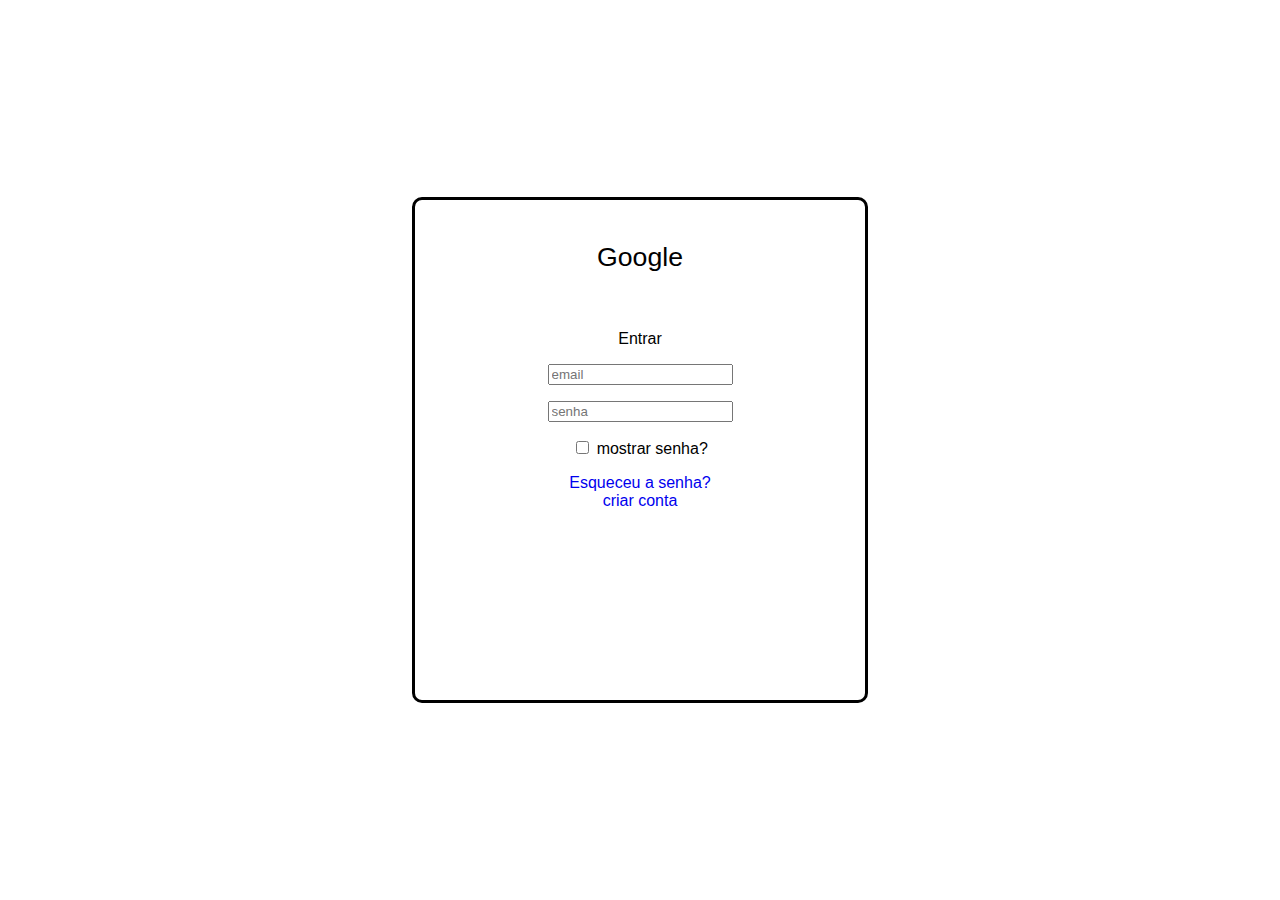
<file: index.html>
<!DOCTYPE html>
<html lang="pt-br">
<head>
    <meta charset="UTF-8">
    <meta http-equiv="X-UA-Compatible" content="IE=edge">
    <meta name="viewport" content="width=device-width, initial-scale=1.0">
    <title>ENTRAR</title>
    <link rel="stylesheet" href="style.css">
    
</head> 
<body> 
    <div class="login"> 
        <div class="logo"> <p>Google</p> </div>
        <p>Entrar</p>
        
        <div class="log">
            <p>
                <input type="email" name="" id="" placeholder="email">
            </p>

            <p><input type="password" name="" id="" placeholder="senha"> <br>
            </p>
            <p>
                <input type="checkbox" name="" id=""> mostrar senha? 
            </p>

                <p>
                    <a href="https://www.instagram.com/pedrodaniel.18_/">Esqueceu a senha?</a> <br>
                    <a href="index2.html"> criar conta</a>
                </p>

             </p>

        </div>

    </div>
    
</body>
</html>
</file>
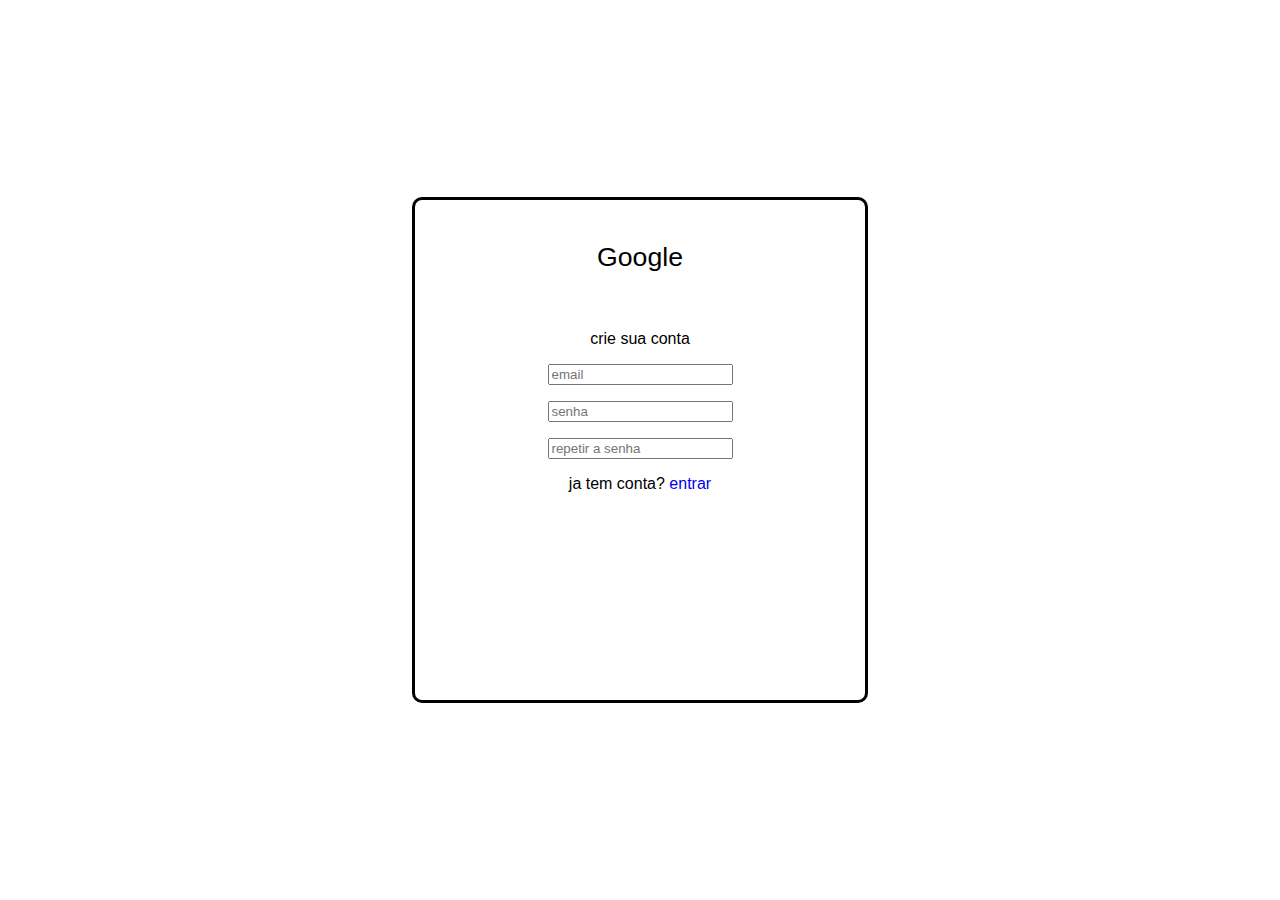
<file: index2.html>
<!DOCTYPE html>
<html lang="pt-br">
<head>
    <meta charset="UTF-8">
    <meta http-equiv="X-UA-Compatible" content="IE=edge">
    <meta name="viewport" content="width=device-width, initial-scale=1.0">
    <title>CRIAR CONTA</title>
    <link rel="stylesheet" href="style.css">
    
</head>
<body>
    <div class="login2">
        <div class="logo2"><p>Google</p></div>
        <p>crie sua conta</p>
        
        <div class="log2">
           <p>
            <input type="email" name="" id="" placeholder="email">
           </p>

           <p>
           <input type="password" name="" id="" placeholder="senha">
           </p>

           <p>
            <input type="password" name="" id="" placeholder="repetir a senha">
           </p>

        </div>
        <p>ja tem conta? <a href="index.html"> entrar</a></p>


    </div>
    
    
</body>
</html>
</file>
<file: style.css>
body {
    background-color: rgb(255, 255, 255);
    color: aliceblue;
    font-family: sans-serif;
    color: rgb(0, 0, 0);
}
.login {
    border-color: black;
    border-style: solid;
    background-color: rgb(255, 255, 255);
    width: 450px;
    height: 500px;
    margin: auto;
    border-radius: 10px;
    position: absolute;
    top: 0; 
    bottom: 0;
    left: 0; 
    right: 0;
    margin: auto;
}
.login > p {
    text-align: center;
}
.logo {
    text-align: center;
    padding: 15px;
    font-size: 20pt;
}
.log {
    text-align: center;
}
a {
    text-decoration: none;
}
/*pagina 02*/
.login2 {
    border-color: black;
    border-style: solid;
    background-color: rgb(255, 255, 255);
    width: 450px;
    height: 500px;
    margin: auto;
    border-radius: 10px;
    position: absolute;
    top: 0; 
    bottom: 0;
    left: 0; 
    right: 0;
    margin: auto;
}
.login2 > p {
    text-align: center;
}
.logo2 {
    text-align: center;
    padding: 15px;
    font-size: 20pt;
}
.log2 {
    text-align: center;
}
a {
    text-decoration: none;
}
</file>
